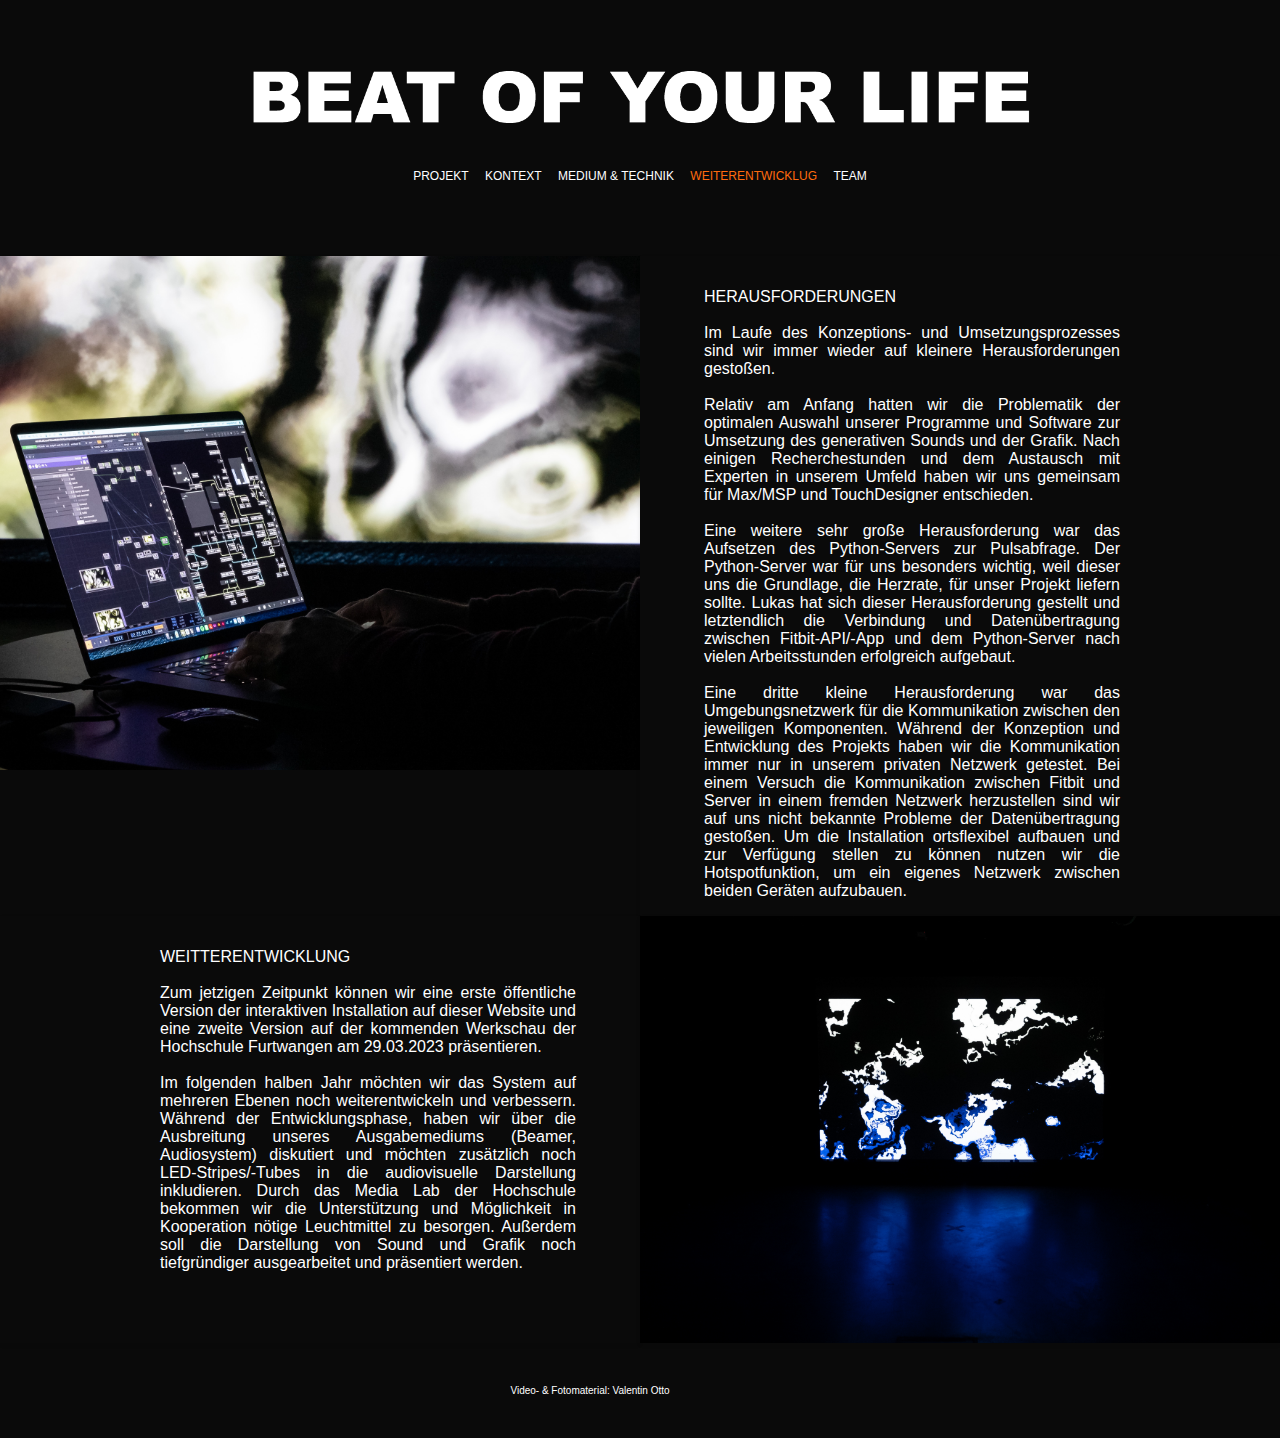
<file: html/future.html>
<!DOCTYPE html>
<html>
  <head>
    <meta charset="utf-8">
    <title>Interaktive Installationen Portfolio</title>
    <link rel="stylesheet" href="../css/future.css">
  </head>
  <body>
      <header>
         <a href="../index.html"><img class="logo" src="../img/logo_transparent.png" alt=""></a>
          <div class="dropdown">
            <div class="menu">
              <a href="../html/project.html">PROJEKT</a>
              <a href="../html/context.html">KONTEXT</a>
              <a href="../html/mediumtechnic.html">MEDIUM & TECHNIK</a>
              <a class="future" href="../html/future.html">WEITERENTWICKLUG</a>
              <a href="../html/team.html">TEAM</a>
            </div>
          </div>
        </header>
    <main>
        <div class="project-container">
        <div class="project">
            <img class="" src="../img/Software3.1.jpg" alt="">
        </div>
        <div class="project">
            <p class="textright">
                HERAUSFORDERUNGEN <br><br>
                Im Laufe des Konzeptions- und Umsetzungsprozesses sind wir immer wieder auf kleinere Herausforderungen gestoßen. <br><br>
                Relativ am Anfang hatten wir die Problematik der optimalen Auswahl unserer Programme und Software zur Umsetzung des generativen Sounds und der Grafik. Nach einigen Recherchestunden und dem Austausch mit Experten in unserem Umfeld haben wir uns gemeinsam für Max/MSP und TouchDesigner entschieden.
                <br><br> Eine weitere sehr große Herausforderung war das Aufsetzen des Python-Servers zur Pulsabfrage. Der Python-Server war für uns besonders wichtig, weil dieser uns die Grundlage, die Herzrate, für unser Projekt liefern sollte. Lukas hat sich dieser Herausforderung gestellt und letztendlich die Verbindung und Datenübertragung zwischen Fitbit-API/-App und dem Python-Server nach vielen Arbeitsstunden erfolgreich aufgebaut.
                <br> <br> Eine dritte kleine Herausforderung war das Umgebungsnetzwerk für die Kommunikation zwischen den jeweiligen Komponenten. Während der Konzeption und Entwicklung des Projekts haben wir die Kommunikation immer nur in unserem privaten Netzwerk getestet. Bei einem Versuch die Kommunikation zwischen Fitbit und Server in einem fremden Netzwerk herzustellen sind wir auf uns nicht bekannte Probleme der Datenübertragung gestoßen. Um die Installation ortsflexibel aufbauen und zur Verfügung stellen zu können nutzen wir die Hotspotfunktion, um ein eigenes Netzwerk zwischen beiden Geräten aufzubauen.
                </p>
        </div>
        <div class="project">
            <p class="textleft">
                WEITTERENTWICKLUNG <br><br>
                Zum jetzigen Zeitpunkt können wir eine erste öffentliche Version der interaktiven Installation auf dieser Website und eine zweite Version auf der kommenden Werkschau der Hochschule Furtwangen am 29.03.2023 präsentieren.
                <br><br>
                Im folgenden halben Jahr möchten wir das System auf mehreren Ebenen noch weiterentwickeln und verbessern.
                Während der Entwicklungsphase, haben wir über die Ausbreitung unseres Ausgabemediums (Beamer, Audiosystem) diskutiert und möchten zusätzlich noch LED-Stripes/-Tubes in die audiovisuelle Darstellung inkludieren. Durch das Media Lab der Hochschule bekommen wir die Unterstützung und Möglichkeit in Kooperation nötige Leuchtmittel zu besorgen.
                Außerdem soll die Darstellung von Sound und Grafik noch tiefgründiger ausgearbeitet und präsentiert werden. 
                </p>
        </div>
        <div class="project">
            <img class="software" src="../img/Installation2.jpg" alt="">
        </div>
      
      </div>
      <footer><p class="footertxt">Video- & Fotomaterial: Valentin Otto</p></footer>
    </main>
    </main>
  </body>
</html>
</file>
<file: css/future.css>
/* Allgemeine Stilregeln */
     body {
      font-family: Arial, sans-serif;
      margin: 0;
      padding: 0;
      background-color: rgb(10, 10, 10);
      color: white
    }
    
    /* Header-Stil */
    header {
      background-color:rgb(10, 10, 10);
      color: #fff;
      padding: 2em;
      text-align: center;
    }

    a{
      font-size: 12px;
      color: white;
      text-decoration: none;
      margin: 0.5em;
    }

    a:hover{
      color: #ff6a0e;
    }

    a.future{
      font-size: 12px;
      color: #ff6a0e;
      text-decoration: none;
      margin: 0.5em;
    }

    a.future:hover{
      color: white;
    }

    
    .menu { 
      float: center;
    }
  
    .logo {
      width:70%;
      height: auto;
    }

    p {
      margin-right: 10em;
    }

    .textleft {
      margin-right: 4em;
      margin-left: 10em;
      margin-top: 2em;
    }

    .textright {
      margin-left: 4em;
      margin-right: 10em;
      margin-top: 2em;
    }
     /* Projekte-Container-Stil */
     .project-container {
       display: flex;
       flex-wrap: wrap;
       margin-top: 40px;
       justify-content: space-between;
     }
 
     /* Projekt-Stil */
     .project {
       background-color:  rgb(10 , 10, 10);
       box-shadow: 0 2px 4px rgba(0, 0, 0, 0.1);
       width: 50%;
       flex-direction: row;
       align-items: flex-start;
       display: flex;
       justify-content: center;
       text-align: justify;
     }
 
     .project img {
       width: 100%;
       height: auto;
     }
 
     img.titelimg {
       width: 100%;
       height: auto;
     }

     footer {
      padding: 2em;
    }

    .footertxt {
      text-align: center;
      color: white;
      font-size: 10px
    }
</file>
